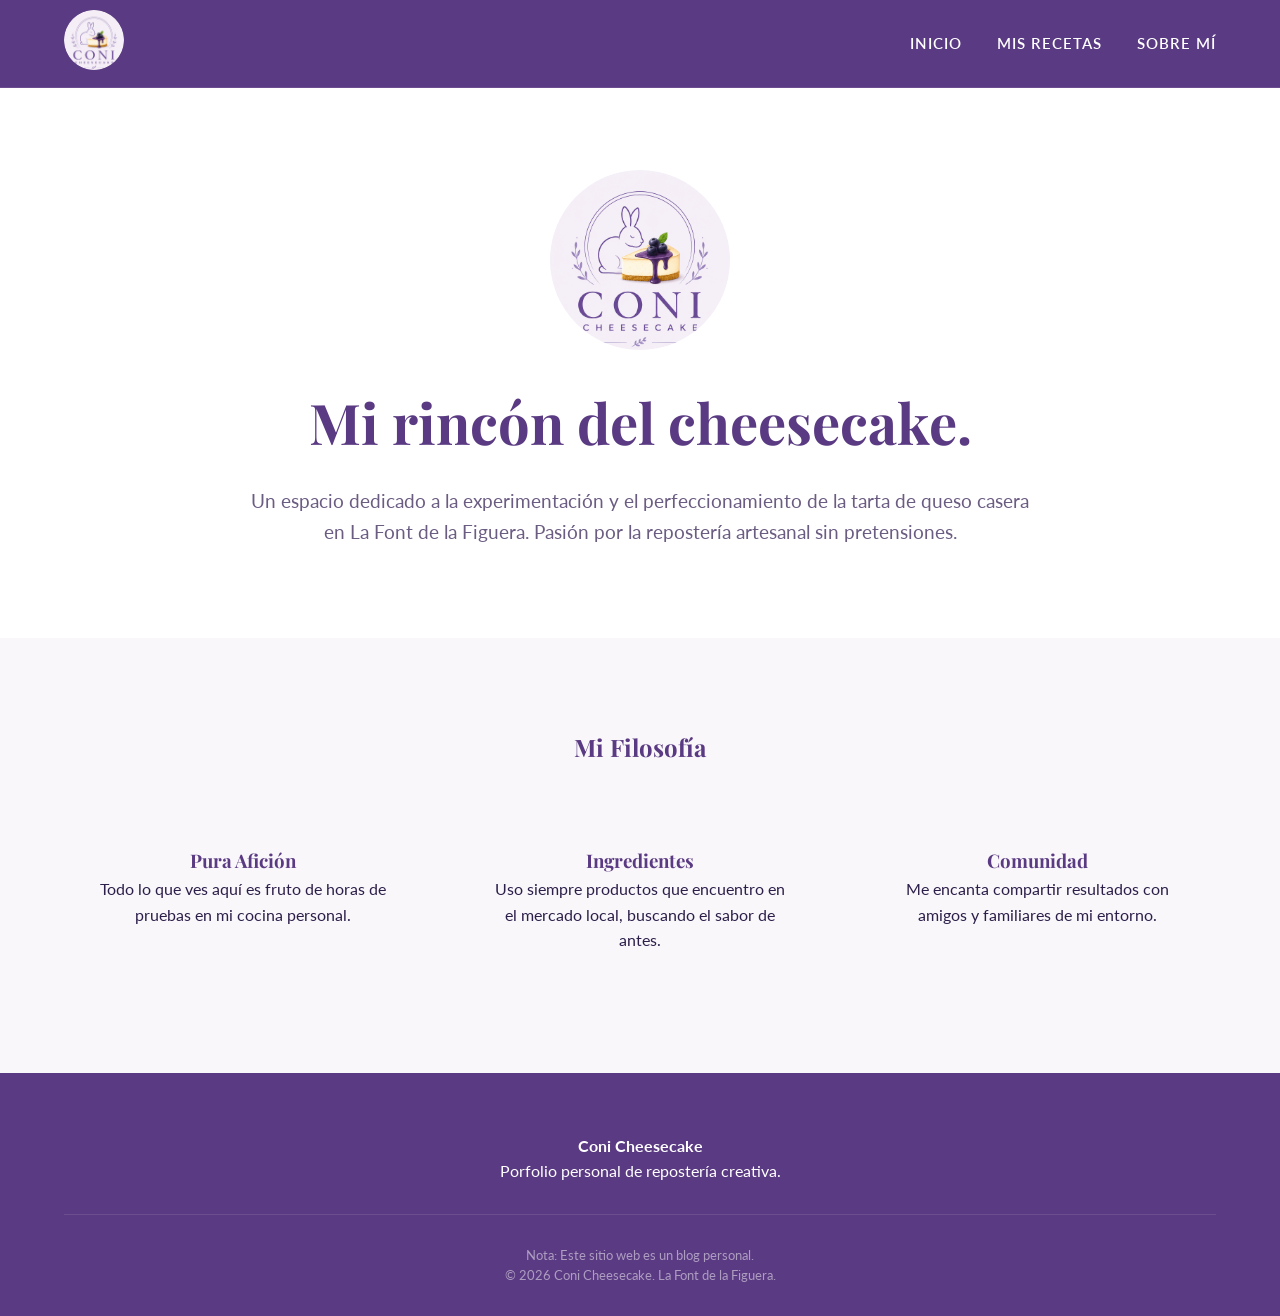
<file: index.html>
<!DOCTYPE html>
<html lang="es">
<head>
    <meta charset="UTF-8">
    <meta name="viewport" content="width=device-width, initial-scale=1.0">
    <title>Coni Cheesecake | Pasión por la Repostería Casera</title>
    <link rel="icon" type="image/png" href="logo2.png">
    <link href="https://fonts.googleapis.com/css2?family=Lato:wght@300;400;700&family=Playfair+Display:wght@600;700&display=swap" rel="stylesheet">
    <link rel="stylesheet" href="style.css">
</head>
<body>
    <nav>
        <div class="container nav-container">
            <button class="hamburger" onclick="toggleMenu()">☰</button>
            <a href="index.html" class="logo">
                <img src="logo2.png" alt="Coni Logo" class="nav-logo">
            </a>
            <div class="nav-links" id="nav-links">
                <button class="close-menu" onclick="toggleMenu()">×</button>
                <a href="index.html">Inicio</a>
                <a href="tartas.html">Mis Recetas</a>
                <a href="nosotros.html">Sobre mí</a>
            </div>
        </div>
    </nav>

    <section class="section bg-white">
        <div class="container" style="text-align: center; max-width: 800px;">
            <img src="logo2.png" alt="Coni Logo" class="hero-logo">
            <h1 style="font-size: 3.5rem; margin-bottom: 20px;">Mi rincón del cheesecake.</h1>
            <p style="font-size: 1.2rem; color: var(--color-text-light);">Un espacio dedicado a la experimentación y el perfeccionamiento de la tarta de queso casera en La Font de la Figuera. Pasión por la repostería artesanal sin pretensiones.</p>
        </div>
    </section>

    <section class="section">
        <div class="container text-center">
            <h2 style="margin-bottom: 40px;">Mi Filosofía</h2>
            <div class="menu-grid">
                <div class="card-content">
                    <h3>Pura Afición</h3>
                    <p>Todo lo que ves aquí es fruto de horas de pruebas en mi cocina personal.</p>
                </div>
                <div class="card-content">
                    <h3>Ingredientes</h3>
                    <p>Uso siempre productos que encuentro en el mercado local, buscando el sabor de antes.</p>
                </div>
                <div class="card-content">
                    <h3>Comunidad</h3>
                    <p>Me encanta compartir resultados con amigos y familiares de mi entorno.</p>
                </div>
            </div>
        </div>
    </section>

    <footer>
        <div class="container">
            <h4>Coni Cheesecake</h4>
            <p>Porfolio personal de repostería creativa.</p>
            <div class="footer-divider">
                <p>Nota: Este sitio web es un blog personal.</p>
                <p>&copy; 2026 Coni Cheesecake. La Font de la Figuera.</p>
            </div>
        </div>
    </footer>
    <script>
        function toggleMenu() { document.getElementById('nav-links').classList.toggle('open'); }
    </script>
</body>
</html>
</file>
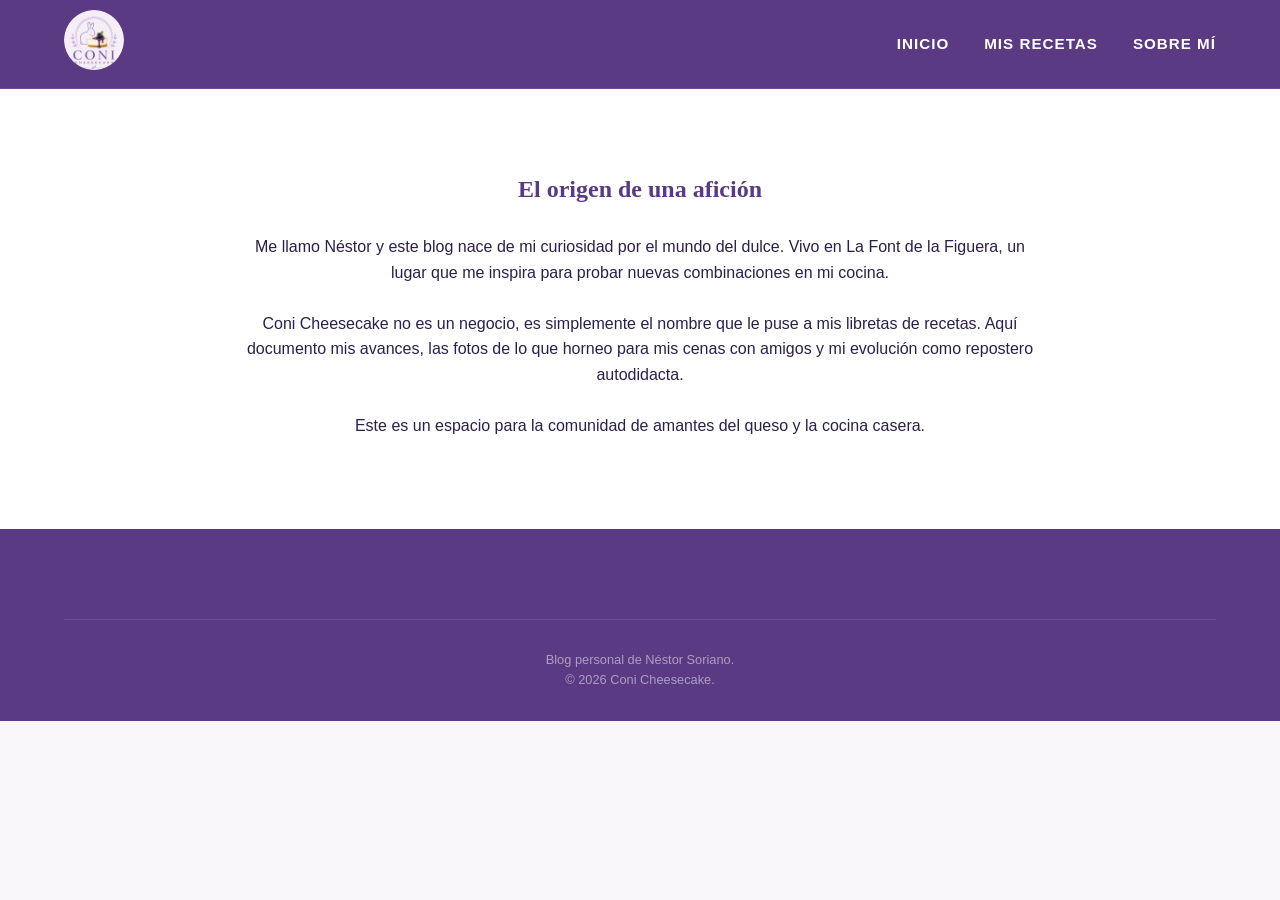
<file: nosotros.html>
<!DOCTYPE html>
<html lang="es">
<head>
    <meta charset="UTF-8">
    <meta name="viewport" content="width=device-width, initial-scale=1.0">
    <title>Sobre mí | Coni Cheesecake</title>
    <link rel="icon" type="image/png" href="logo2.png">
    <link rel="stylesheet" href="style.css">
</head>
<body>
    <nav>
        <div class="container nav-container">
            <button class="hamburger" onclick="toggleMenu()">☰</button>
            <a href="index.html" class="logo">
                <img src="logo2.png" alt="Logo" class="nav-logo">
            </a>
            <div class="nav-links" id="nav-links">
                <button class="close-menu" onclick="toggleMenu()">×</button>
                <a href="index.html">Inicio</a>
                <a href="tartas.html">Mis Recetas</a>
                <a href="nosotros.html">Sobre mí</a>
            </div>
        </div>
    </nav>

    <section class="section bg-white">
        <div class="container" style="max-width: 800px; text-align: center;">
            <h2>El origen de una afición</h2>
            <br>
            <p>Me llamo Néstor y este blog nace de mi curiosidad por el mundo del dulce. Vivo en La Font de la Figuera, un lugar que me inspira para probar nuevas combinaciones en mi cocina.</p>
            <br>
            <p>Coni Cheesecake no es un negocio, es simplemente el nombre que le puse a mis libretas de recetas. Aquí documento mis avances, las fotos de lo que horneo para mis cenas con amigos y mi evolución como repostero autodidacta.</p>
            <br>
            <p>Este es un espacio para la comunidad de amantes del queso y la cocina casera.</p>
        </div>
    </section>

    <footer>
        <div class="container">
            <div class="footer-divider">
                <p>Blog personal de Néstor Soriano.</p>
                <p>&copy; 2026 Coni Cheesecake.</p>
            </div>
        </div>
    </footer>
    <script>
        function toggleMenu() { document.getElementById('nav-links').classList.toggle('open'); }
    </script>
</body>
</html>
</file>
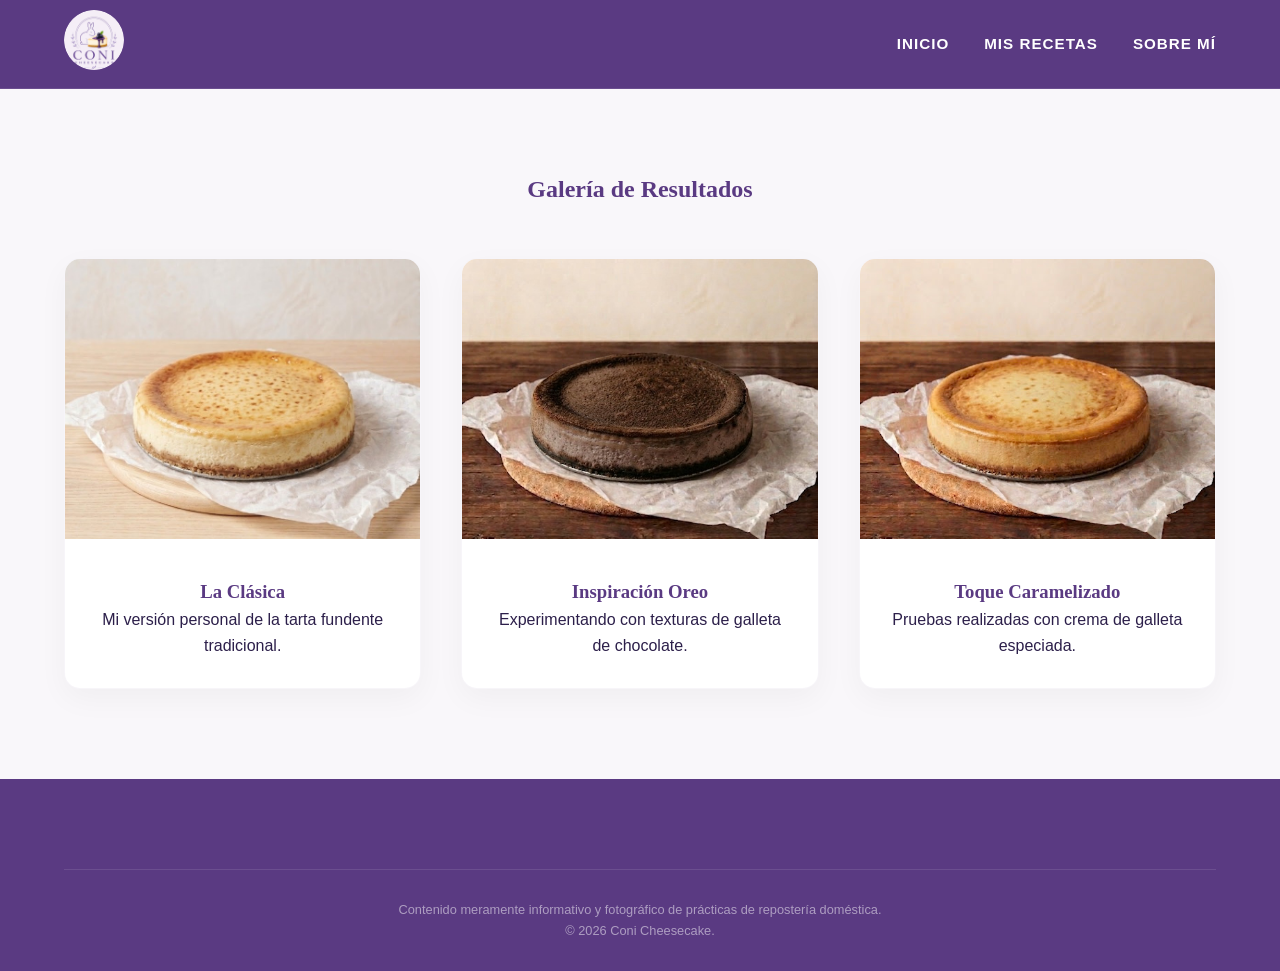
<file: tartas.html>
<!DOCTYPE html>
<html lang="es">
<head>
    <meta charset="UTF-8">
    <meta name="viewport" content="width=device-width, initial-scale=1.0">
    <title>Mis Creaciones | Coni Cheesecake</title>
    <link rel="icon" type="image/png" href="logo2.png">
    <link rel="stylesheet" href="style.css">
</head>
<body>
    <nav>
        <div class="container nav-container">
            <button class="hamburger" onclick="toggleMenu()">☰</button>
            <a href="index.html" class="logo">
                <img src="logo2.png" alt="Logo" class="nav-logo">
            </a>
            <div class="nav-links" id="nav-links">
                <button class="close-menu" onclick="toggleMenu()">×</button>
                <a href="index.html">Inicio</a>
                <a href="tartas.html">Mis Recetas</a>
                <a href="nosotros.html">Sobre mí</a>
            </div>
        </div>
    </nav>

    <section class="section">
        <div class="container">
            <h2 class="text-center" style="margin-bottom: 50px;">Galería de Resultados</h2>
            
            <div class="menu-grid">
                <article class="product-card">
                    <img src="clasica.jpg" alt="Clásica">
                    <div class="card-content">
                        <h3>La Clásica</h3>
                        <p>Mi versión personal de la tarta fundente tradicional.</p>
                    </div>
                </article>

                <article class="product-card">
                    <img src="oreo.jpg" alt="Oreo">
                    <div class="card-content">
                        <h3>Inspiración Oreo</h3>
                        <p>Experimentando con texturas de galleta de chocolate.</p>
                    </div>
                </article>

                <article class="product-card">
                    <img src="lotus.jpg" alt="Lotus">
                    <div class="card-content">
                        <h3>Toque Caramelizado</h3>
                        <p>Pruebas realizadas con crema de galleta especiada.</p>
                    </div>
                </article>
                
                </div>
        </div>
    </section>

    <footer>
        <div class="container">
            <div class="footer-divider">
                <p>Contenido meramente informativo y fotográfico de prácticas de repostería doméstica.</p>
                <p>&copy; 2026 Coni Cheesecake.</p>
            </div>
        </div>
    </footer>
    <script>
        function toggleMenu() { document.getElementById('nav-links').classList.toggle('open'); }
    </script>
</body>
</html>
</file>
<file: style.css>
:root {
    --color-white: #FFFFFF;
    --color-bg-light: #F9F7FA;
    --color-primary: #5A3A82;
    --color-secondary: #B098C6;
    --color-accent: #D28C33;
    --color-text-dark: #2C1F4A;
    --color-text-light: #6B5C82;
    --font-heading: 'Playfair Display', serif;
    --font-body: 'Lato', sans-serif;
}

* { margin: 0; padding: 0; box-sizing: border-box; }
body { font-family: var(--font-body); color: var(--color-text-dark); background-color: var(--color-bg-light); line-height: 1.6; padding-top: 80px;}
.container { width: 90%; max-width: 1200px; margin: 0 auto; }
.section { padding: 90px 0; }
.bg-white { background-color: var(--color-white); }
.text-center { text-align: center; }

h1, h2, h3 { font-family: var(--font-heading); color: var(--color-primary); font-weight: 700; }
.nav-logo { height: 60px; width: auto; border-radius: 50%; }
.hero-logo { height: 180px; width: auto; margin-bottom: 20px; border-radius: 50%; }

nav { position: fixed; top: 0; width: 100%; padding: 10px 0; background-color: var(--color-primary); z-index: 2000; border-bottom: 1px solid rgba(255, 255, 255, 0.1); }
.nav-container { display: flex; justify-content: space-between; align-items: center; }
.nav-links { display: flex; gap: 35px; align-items: center; }
.nav-links a { text-decoration: none; color: var(--color-white); font-weight: 600; font-size: 0.95rem; text-transform: uppercase; letter-spacing: 1px; }

.hamburger { display: none; background: none; border: none; font-size: 2.2rem; color: var(--color-white); cursor: pointer; }
.close-menu { display: none; background: none; border: none; font-size: 3rem; color: var(--color-white); cursor: pointer; position: absolute; top: 10px; right: 20px; }

.menu-grid { display: grid; grid-template-columns: repeat(auto-fit, minmax(300px, 1fr)); gap: 40px; margin-top: 50px;}
.product-card { background: var(--color-white); border-radius: 16px; overflow: hidden; box-shadow: 0 10px 30px rgba(0,0,0,0.04); border: 1px solid rgba(176, 152, 198, 0.1); }
.product-card img { width: 100%; height: 280px; object-fit: cover; }
.card-content { padding: 30px; text-align: center; }

.specials-grid { display: grid; grid-template-columns: 1fr 1fr; gap: 30px; margin-bottom: 80px; }
.special-cake-col { background: linear-gradient(135deg, var(--color-primary) 0%, #3D245A 100%); color: var(--color-white); border-radius: 20px; overflow: hidden; display: flex; flex-direction: column; }
.special-cake-col img { width: 100%; height: 250px; object-fit: cover; }
.special-cake-col .special-content { padding: 40px; }
.badge { background: var(--color-accent); color: var(--color-white); padding: 6px 16px; border-radius: 30px; font-size: 0.8rem; font-weight: 700; text-transform: uppercase; margin-bottom: 20px; display: inline-block; }

footer { background-color: var(--color-primary); color: var(--color-white); padding: 60px 0 30px; text-align: center;}
.footer-divider { border-top: 1px solid rgba(255,255,255,0.1); padding-top: 30px; margin-top: 30px; font-size: 0.8rem; color: rgba(255,255,255,0.5); }

@media (max-width: 768px) {
    .specials-grid, .menu-grid { grid-template-columns: 1fr; }
    .hamburger { display: block; }
    .nav-links { 
        position: fixed; top: 0; left: -100%; width: 280px; height: 100vh; 
        background-color: var(--color-primary); flex-direction: column; 
        padding: 100px 40px; transition: left 0.3s; z-index: 2001; 
    }
    .nav-links.open { left: 0; }
    .close-menu { display: block; }
}
</file>
